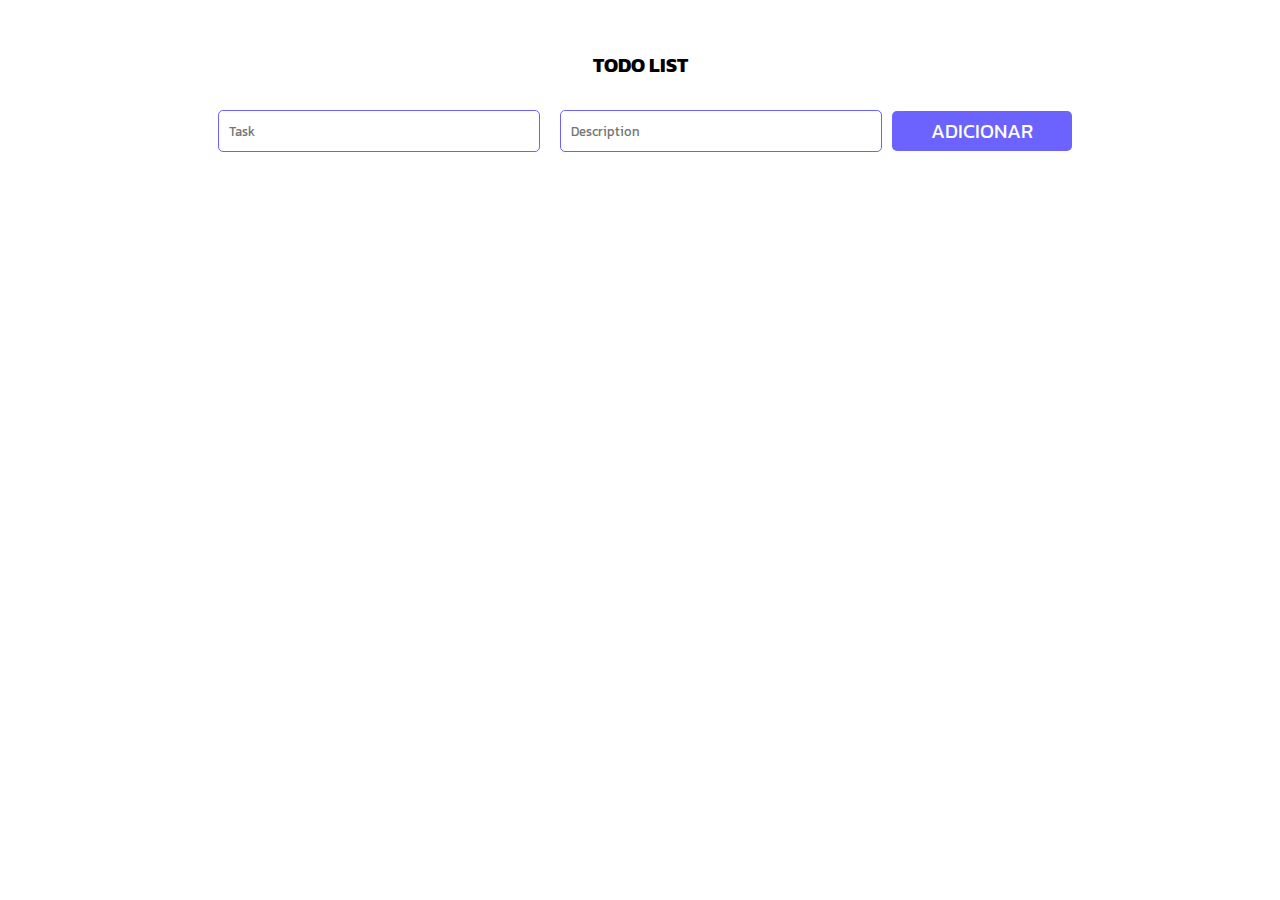
<file: exerc07/index.html>
<!DOCTYPE html>
<html lang="pt-br">
<head>
    <meta charset="UTF-8">
    <meta name="viewport" content="width=device-width, initial-scale=1.0">
    <link rel="preconnect" href="https://fonts.googleapis.com">
    <link rel="preconnect" href="https://fonts.gstatic.com" crossorigin>
    <link href="https://fonts.googleapis.com/css2?family=Kanit:ital,wght@0,100;0,200;0,300;0,400;0,500;0,600;0,700;0,800;0,900;1,100;1,200;1,300;1,400;1,500;1,600;1,700;1,800;1,900&family=Space+Grotesk:wght@300..700&display=swap" rel="stylesheet">
    <link rel="stylesheet" href="css/index.css">
    <link rel="stylesheet" href="css/responsividade.css">
    <title>TODO LIST</title>
</head>
<body>
    <header class="title">
        <h1>TODO LIST</h1>
    </header>

    <section class="inputTask">
        <div class="divInput">
            <input type="text" name="inputTask" id="inputTask" class="inputTask" placeholder="Task">
            <input type="text" name="inputDescription" id="inputDescription" class="inputDescription" placeholder="Description">
            <button id="buttonAddTask" onclick="save()">ADICIONAR</button>
        </div>
    </section>

    <div class="listTask">
        <ul id="ulTask" class="ulTask">
           
        </ul>
    </div>

    <div id="toast" class="toast"></div>

    <script src="javascript/index.js"></script>
</body>
</html>
</file>
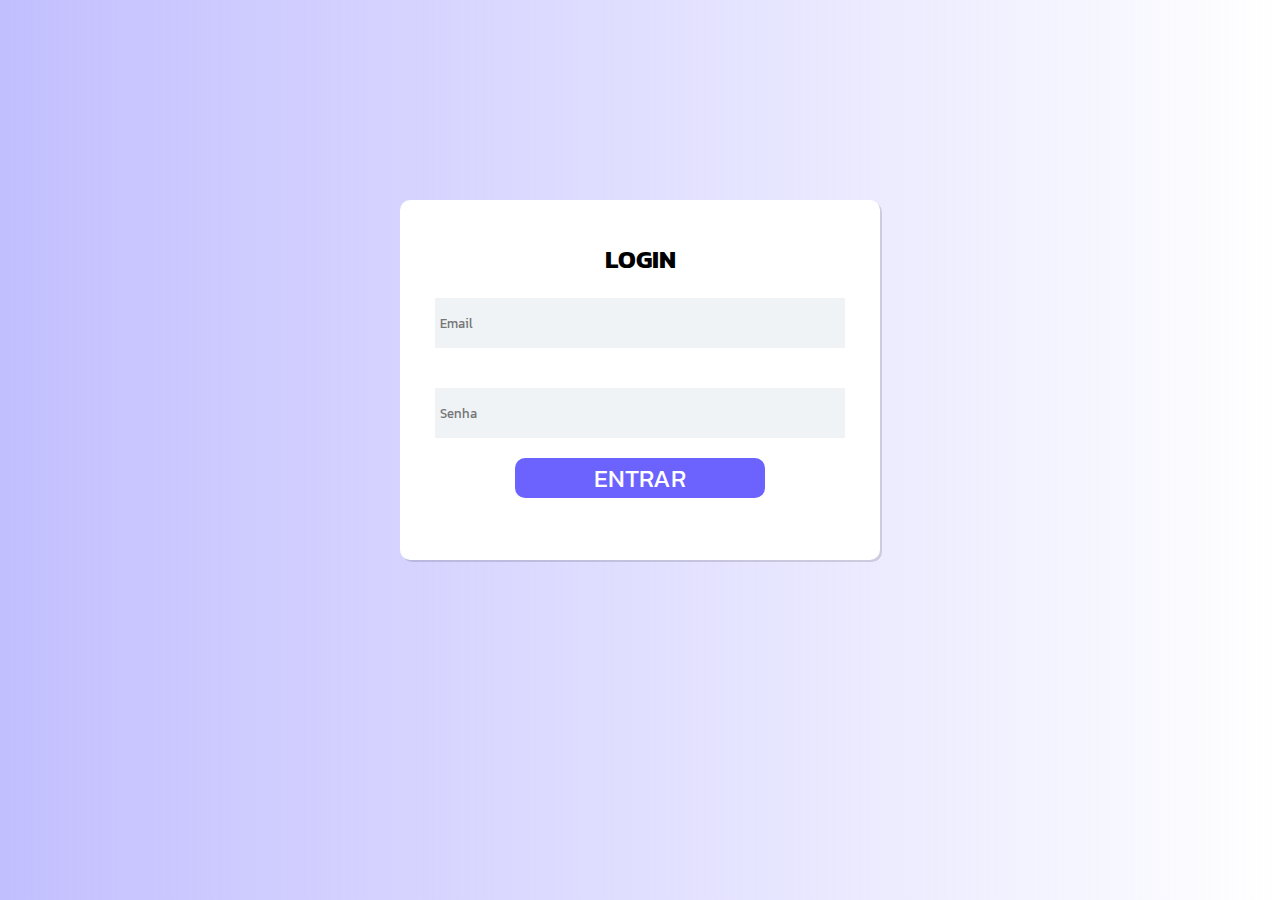
<file: exerc07/login.html>
<!DOCTYPE html>
<html lang="pt-br">
<head>
    <meta charset="UTF-8">
    <meta name="viewport" content="width=device-width, initial-scale=1.0">
    <link rel="preconnect" href="https://fonts.googleapis.com">
    <link rel="preconnect" href="https://fonts.gstatic.com" crossorigin>
    <link href="https://fonts.googleapis.com/css2?family=Kanit:ital,wght@0,100;0,200;0,300;0,400;0,500;0,600;0,700;0,800;0,900;1,100;1,200;1,300;1,400;1,500;1,600;1,700;1,800;1,900&family=Space+Grotesk:wght@300..700&display=swap" rel="stylesheet">
    <link rel="stylesheet" href="css/login.css">
    <link rel="stylesheet" href="css/responsividade.css">
    <title>Login</title>
</head>
<body>
    <div class="login">
        <h2>LOGIN</h2>
        <input type="text" name="inputEmail" id="inputEmail" placeholder="Email">
        <input type="password" name="inputSenha" id="inputSenha" placeholder="Senha">
        <button onclick="login()">ENTRAR</button>
    </div>

    <div id="toast" class="toast"></div>

    <script src="javascript/login.js"></script>
</body>
</html>
</file>
<file: exerc07/css/index.css>
html{
    font-size: 62.5%;
}

*{
    font-family: "Kanit", sans-serif;
    margin: 0;
    padding: 0;
}

.title{
    margin-top: 5rem;
    margin-bottom: 2rem;
    text-align: center;
}

.divInput{
    display: flex;
    align-items: center;
    flex-direction: column;
}

.divInput input{
    margin: 1rem;
    padding: 1rem;
    width: 25rem;
    height: 2rem;
    border: 1px solid #6C63FF;
    border-radius: 5px;
}

.divInput button{
    background-color: #6C63FF;
    color: #fff;
    border: none;
    width: 20rem;
    height: 4rem;
    font-size: 2rem;
    border-radius: 5px;
    cursor: pointer;
}

.listTask h3{
    font-size: 2rem;
}

.listTask p{
    font-size: 1.5rem;
}

.listTask li{
    list-style: none;
    margin-top: 2rem;
}

.ulTask{
    display: flex;
    align-items: center;
    flex-direction: column;
}

.ulTask input{
    display: flex;
    flex-direction: column;
    margin: 0.5rem;
}

.ulTask li{
    position: relative;
    border-bottom: 1px solid #6b63ff67;
    width: 45rem;
}

.buttons{
    display: flex;
    flex-direction: row;
    position: absolute;
    top: 0;
    right: 0;
}

.buttons button{
    background-color: #fff;
    border: none;
    cursor: pointer;
}

.toast {
    position: fixed;
    bottom: 20px;
    right: 20px;
    background-color: #333;
    color: #fff;
    padding: 12px 16px;
    border-radius: 6px;
    opacity: 0;
    transform: translateY(20px);
    transition: all 0.4s ease;
    z-index: 1000;
    font-size: 2rem;
    width: 25rem;
}

.toast.show {
    opacity: 1;
    transform: translateY(0);
}
</file>
<file: exerc07/css/responsividade.css>
@media(min-width: 31.25rem){
    .login{
        width: 80rem;
        height: 25rem;
        
    }

    .login input{
        width: 25rem;
        height: 4rem;
    }

    .divInput input{
        width: 35rem;
    }

    .divInput button{
        width: 25rem;
    }
    
}

@media(min-width: 48.125rem){
    .login{
        width: 40rem;
        height: 25rem;
    }

    .login input{
        width: 35rem;
        height: 4rem;
    }

    .login button{
        width: 25rem;
    }

    .divInput input{
        width: 25rem;
    }

    .divInput button{
        width: 18rem;
    }

    .divInput{
        flex-direction: row;
    }

    .buttonDelete{
        margin-right: 15rem;
    }
}

@media(min-width: 62.5rem){
    .login{
        width: 40rem;
        height: 28rem;
        
    }

    .login input{
        margin: 2rem;
        width: 40rem;
        height: 4rem;
    }

    .login button{
        width: 25rem;
        height: 4rem;
    }

    .divInput{
        display: flex;
        align-items: center;
        justify-content: center;
    }

    .divInput input{
        width: 30rem;
    }
}

@media(min-width: 95.875rem){
    .login{
        width: 35rem;
        height: 28rem;
    }

    .login input{
        margin: 2rem;
        width: 35rem;
        height: 4rem;
    }

    .login button{
        width: 25rem;
        height: 4rem;
    }

    .divInput input{
        width: 40rem;
    }

    .buttonDelete{
        margin-right: 55rem;
    }

}
</file>
<file: exerc07/css/login.css>
html{
    font-size: 62.5%;
}

*{
    font-family: "Kanit", sans-serif;
    margin: 0;
    padding: 0;
}

body{
    display: flex;
    justify-content: center;
    align-items: center;
    background-image: linear-gradient(90deg, #6b63ff69, #fff);
}

.login{
    display: flex;
    align-items: center;
    flex-direction: column;
    margin: 20rem;
    background-color: #fff;
    width: 20rem;
    height: 25rem;
    padding: 4rem;
    border-radius: 10px;
    box-shadow: 2px 2px #00000021;
}

.login h2 {
    text-align: center;
    font-size: 2.5rem;
}

.login input{
    margin: 1rem;
    width: 20rem;
    height: 4rem;
    background-color: #EFF3F6;
    color: #AAADAF;
    border: none;
    padding: 0.5rem;
}

.login button{
    width: 15rem;
    height: 4rem;
    font-size: 2.5rem;
    color: #fff;
    background-color: #6C63FF;
    border: none;
    border-radius: 10px;
}
</file>
